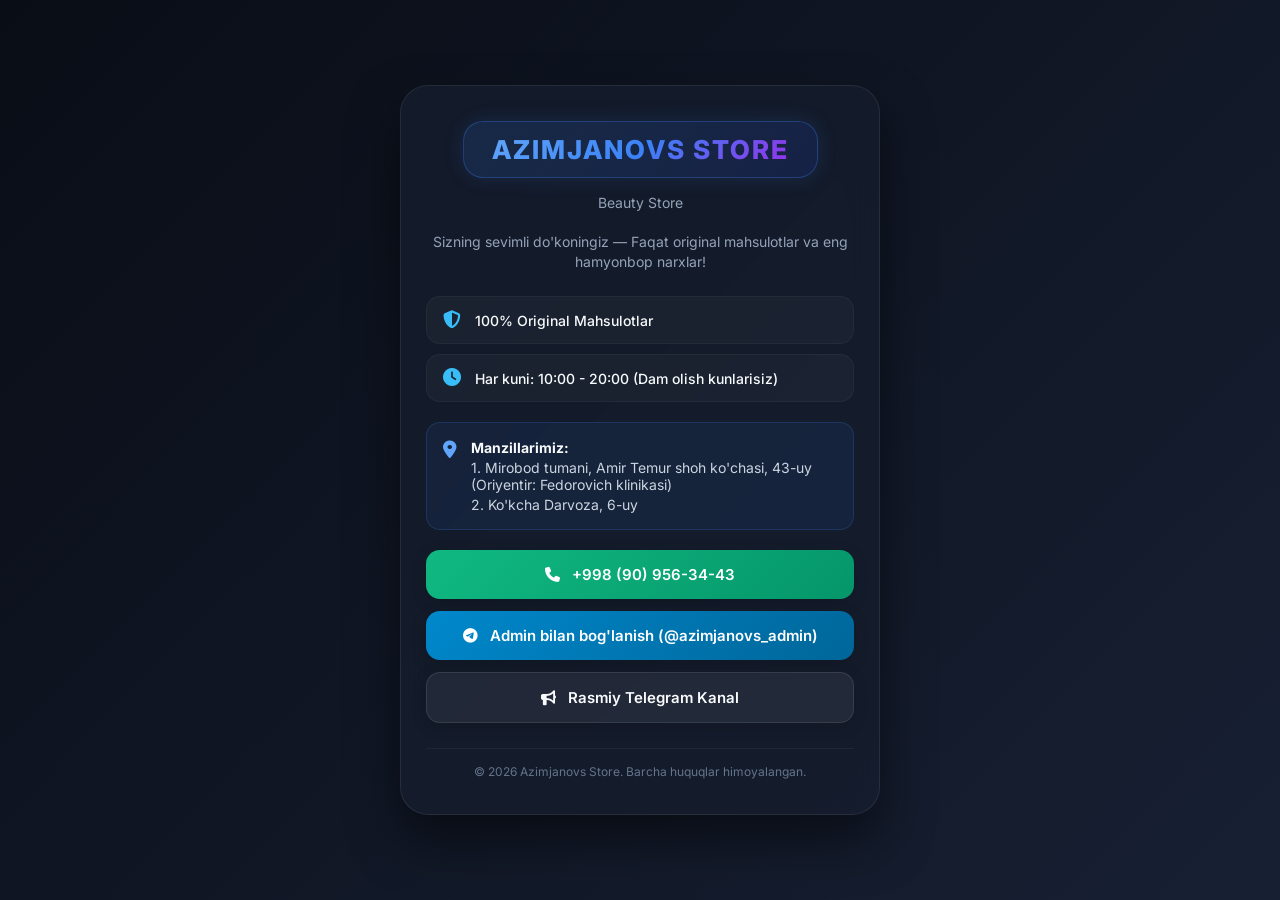
<file: index.html>
<!DOCTYPE html>
<html lang="uz">
<head>
    <meta charset="UTF-8">
    <meta name="viewport" content="width=device-width, initial-scale=1.0">
    <title>Azimjanovs Store - Rasmiy Do'kon</title>
    <link href="https://fonts.googleapis.com/css2?family=Inter:wght@400;500;600;700&display=swap" rel="stylesheet">
    <link rel="stylesheet" href="https://cdnjs.cloudflare.com/ajax/libs/font-awesome/6.4.0/css/all.min.css">
    <link rel="stylesheet" href="pro.css">
</head>
<body>

    <div class="container">
        <div class="card">
            <div class="header">
                <div class="logo-container">
                    <div class="logo-text">AZIMJANOVS STORE</div>
                </div>
                <p>Beauty Store</p>
                <BR>
                <p>Sizning sevimli do'koningiz — Faqat original mahsulotlar va eng hamyonbop narxlar!</p>
            </div>

            <div class="features">
                <div class="feature-item">
                    <i class="fa-solid fa-shield-halved"></i>
                    <span>100% Original Mahsulotlar</span>
                </div>
                <div class="feature-item">
                    <i class="fa-solid fa-clock"></i>
                    <span>Har kuni: 10:00 - 20:00 (Dam olish kunlarisiz)</span>
                </div>
            </div>

            <div class="info-box">
                <i class="fa-solid fa-location-dot"></i>
                <div>
                    <strong>Manzillarimiz:</strong>
                    <p>1. Mirobod tumani, Amir Temur shoh ko'chasi, 43-uy (Oriyentir: Fedorovich klinikasi)</p>
                    <p>2. Ko'kcha Darvoza, 6-uy</p>
                </div>
            </div>

            <div class="actions">
                <a href="tel:+998909563443" class="btn call-btn">
                    <i class="fa-solid fa-phone"></i> +998 (90) 956-34-43
                </a>
                <a href="https://t.me/azimjanovs_admin" target="_blank" class="btn telegram-btn">
                    <i class="fa-brands fa-telegram"></i> Admin bilan bog'lanish (@azimjanovs_admin)
                </a>
                <a href="https://t.me/azimjanovs_store" target="_blank" class="btn channel-btn">
                    <i class="fa-solid fa-bullhorn"></i> Rasmiy Telegram Kanal
                </a>
            </div>

            <div class="footer">
                <p>&copy; 2026 Azimjanovs Store. Barcha huquqlar himoyalangan.</p>
            </div>
        </div>
    </div>

</body>
</html>
</file>
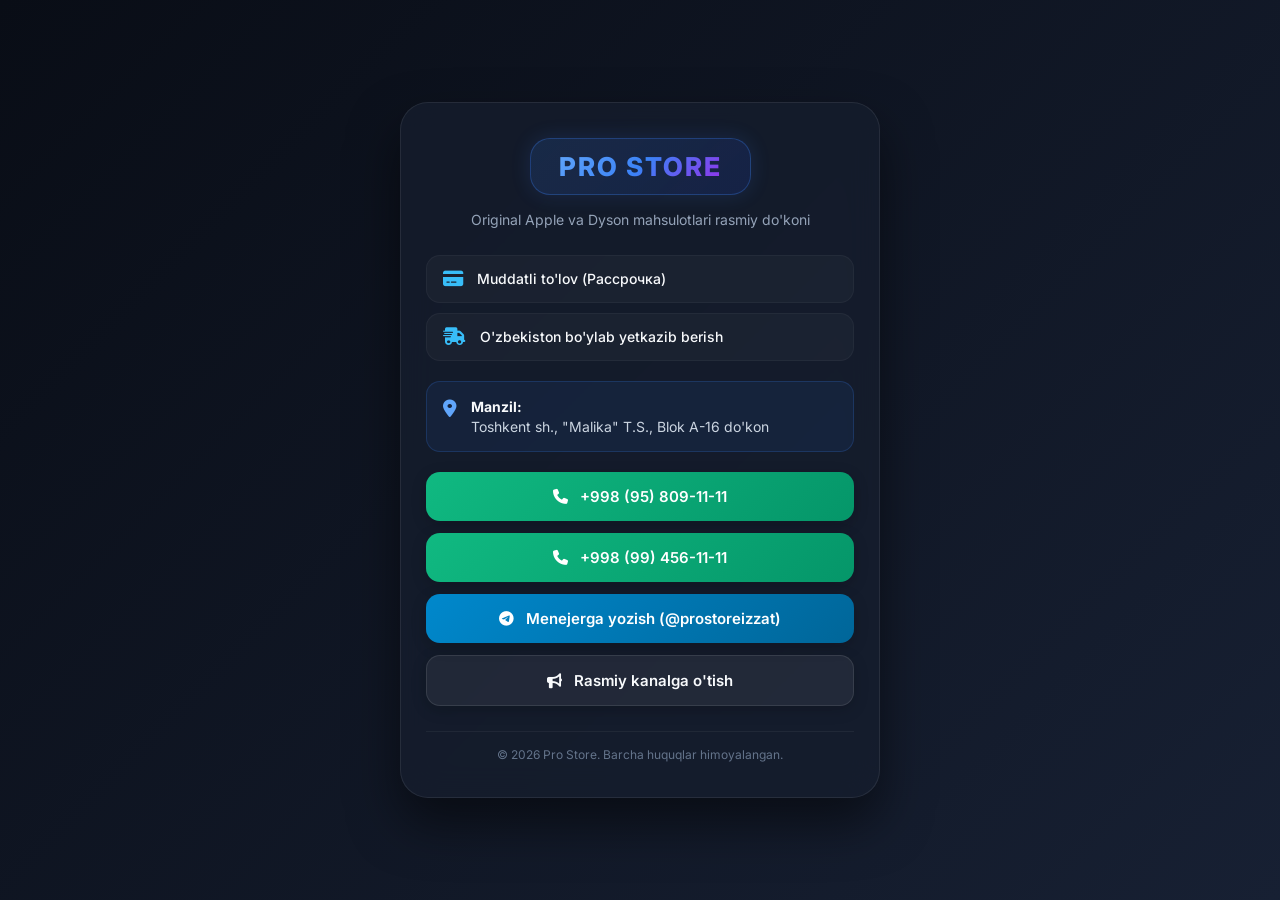
<file: pro.html>
<!DOCTYPE html>
<html lang="uz">
<head>
    <meta charset="UTF-8">
    <meta name="viewport" content="width=device-width, initial-scale=1.0">
    <title>Pro Store - Apple & Dyson Texnikalari</title>
    <!-- Google Fonts -->
    <link href="https://fonts.googleapis.com/css2?family=Inter:wght@400;500;600;700&display=swap" rel="stylesheet">
    <!-- FontAwesome Icons -->
    <link rel="stylesheet" href="https://cdnjs.cloudflare.com/ajax/libs/font-awesome/6.4.0/css/all.min.css">
    <link rel="stylesheet" href="pro.css">
</head>
<body>

    <div class="container">
        <!-- Asosiy Karta (Card) -->
        <div class="card">
            <!-- LOGOTIP VA SARIHVOH -->
            <div class="header">
                <div class="logo-container">
                    <!-- Agar logotip rasm bo'lsa shuni yoqing: <img src="logotip.png" alt="Pro Store Logo" class="logo-img"> -->
                     
                    <!-- Matnli logotip uchun: -->
                    <div class="logo-text">PRO STORE</div>
                </div>
                <p>Original Apple va Dyson mahsulotlari rasmiy do'koni</p>
            </div>

            <!-- Xususiyatlar / Belgilar -->
            <div class="features">
                <div class="feature-item">
                    <i class="fa-solid fa-credit-card"></i>
                    <span>Muddatli to'lov (Рассрочка)</span>
                </div>
                <div class="feature-item">
                    <i class="fa-solid fa-truck-fast"></i>
                    <span>O'zbekiston bo'ylab yetkazib berish</span>
                </div>
            </div>

            <!-- Manzil -->
            <div class="info-box">
                <i class="fa-solid fa-location-dot"></i>
                <div>
                    <strong>Manzil:</strong>
                    <p>Toshkent sh., "Malika" T.S., Blok A-16 do'kon</p>
                </div>
            </div>

            <!-- Aloqa Tugmalari -->
            <div class="actions">
                <a href="tel:+998958091111" class="btn call-btn">
                    <i class="fa-solid fa-phone"></i> +998 (95) 809-11-11
                </a>
                <a href="tel:+998994561111" class="btn call-btn">
                    <i class="fa-solid fa-phone"></i> +998 (99) 456-11-11
                </a>
                <a href="https://t.me/prostoreizzat" target="_blank" class="btn telegram-btn">
                    <i class="fa-brands fa-telegram"></i> Menejerga yozish (@prostoreizzat)
                </a>
                <a href="https://t.me/Prostoreuzb" target="_blank" class="btn channel-btn">
                    <i class="fa-solid fa-bullhorn"></i> Rasmiy kanalga o'tish
                </a>
            </div>

            <!-- Footer -->
            <div class="footer">
                <p>&copy; 2026 Pro Store. Barcha huquqlar himoyalangan.</p>
            </div>
        </div>
    </div>

</body>
</html>
</file>
<file: pro.css>
* {
    margin: 0;
    padding: 0;
    box-sizing: border-box;
    font-family: 'Inter', sans-serif;
}

body {
    background: linear-gradient(135deg, #090d16 0%, #172033 100%);
    color: #f8fafc;
    min-height: 100vh;
    display: flex;
    align-items: center;
    justify-content: center;
    padding: 20px;
}

.container {
    width: 100%;
    max-width: 480px;
}

.card {
    background: rgba(22, 30, 46, 0.75);
    backdrop-filter: blur(16px);
    -webkit-backdrop-filter: blur(16px);
    border: 1px solid rgba(255, 255, 255, 0.08);
    border-radius: 28px;
    padding: 35px 25px;
    box-shadow: 0 25px 50px rgba(0, 0, 0, 0.5);
}

.header {
    text-align: center;
    margin-bottom: 25px;
}

/* --- LOGOTIP UCHUN MAXSUS DIZAYN --- */
.logo-container {
    display: inline-flex;
    align-items: center;
    justify-content: center;
    background: linear-gradient(135deg, rgba(59, 130, 246, 0.15), rgba(30, 64, 175, 0.2));
    border: 1px solid rgba(59, 130, 246, 0.3);
    padding: 12px 28px;
    border-radius: 20px;
    margin-bottom: 15px;
    box-shadow: 0 0 20px rgba(59, 130, 246, 0.15);
}

.logo-text {
    font-size: 26px;
    font-weight: 800;
    letter-spacing: 2px;
    background: linear-gradient(135deg, #60a5fa, #3b82f6, #9333ea);
    -webkit-background-clip : text;
    -webkit-text-fill-color: transparent;
    text-transform: uppercase;
}
.logo-text :hover{
    box-shadow: 
  2px 2px 0px hsl(0, 0%, 1%),
    4px 4px 0px hsl(189, 90%, 40%),
    6px 6px 0px hsl(180, 9%, 4%),
    8px 8px 0px hsl(180, 11%, 2%),
    10px 10px 0px hsl(189, 60%, 50%),
    12px 12px 0px hsl(0, 0%, 0%),
    14px 14px 0px hsl(189, 40%, 30%),
    16px 16px 0px hsl(0, 0%, 0%),
    18px 18px 0px hsl(189, 20%, 10%);
}

/* Agar rasm logotip qo'ymoqchi bo'lsangiz:
.logo-img {
    height: 40px;
    object-fit: contain;
}
*/


.header p {
    font-size: 14px;
    color: #94a3b8;
    line-height: 1.4;
}

.features {
    display: flex;
    flex-direction: column;
    gap: 10px;
    margin-bottom: 20px;
}

.feature-item {
    background: rgba(255, 255, 255, 0.03);
    padding: 14px 16px;
    border-radius: 14px;
    display: flex;
    align-items: center;
    gap: 14px;
    font-size: 14px;
    font-weight: 500;
    border: 1px solid rgba(255, 255, 255, 0.04);
}

.feature-item i {
    color: #38bdf8;
    font-size: 18px;
}

.info-box {
    background: rgba(59, 130, 246, 0.08);
    border: 1px solid rgba(59, 130, 246, 0.2);
    padding: 16px;
    border-radius: 14px;
    display: flex;
    align-items: flex-start;
    gap: 14px;
    margin-bottom: 20px;
    font-size: 14px;
}

.info-box i {
    color: #60a5fa;
    font-size: 18px;
    margin-top: 2px;
}

.info-box p {
    color: #cbd5e1;
    margin-top: 3px;
}

.actions {
    display: flex;
    flex-direction: column;
    gap: 12px;
    margin-bottom: 25px;
}

.btn {
    display: flex;
    align-items: center;
    justify-content: center;
    gap: 12px;
    padding: 15px 20px;
    border-radius: 14px;
    font-size: 15px;
    font-weight: 600;
    text-decoration: none;
    transition: all 0.3s ease;
    box-shadow: 0 4px 15px rgba(0,0,0,0.2);
}

.call-btn {
    background: linear-gradient(135deg, #10b981, #059669);
    color: #fff;
}

.call-btn:hover {
    filter: brightness(1.1);
    transform: translateY(-2px);
}

.telegram-btn {
    background: linear-gradient(135deg, #0088cc, #006699);
    color: #fff;
}

.telegram-btn:hover {
    filter: brightness(1.1);
    transform: translateY(-2px);
}

.channel-btn {
    background: rgba(255, 255, 255, 0.06);
    color: #f8fafc;
    border: 1px solid rgba(255, 255, 255, 0.1);
}

.channel-btn:hover {
    background: rgba(255, 255, 255, 0.1);
    transform: translateY(-2px);
    
}

.footer {
    text-align: center;
    font-size: 12px;
    color: #64748b;
    border-top: 1px solid rgba(255, 255, 255, 0.05);
    padding-top: 15px;
}
</file>
